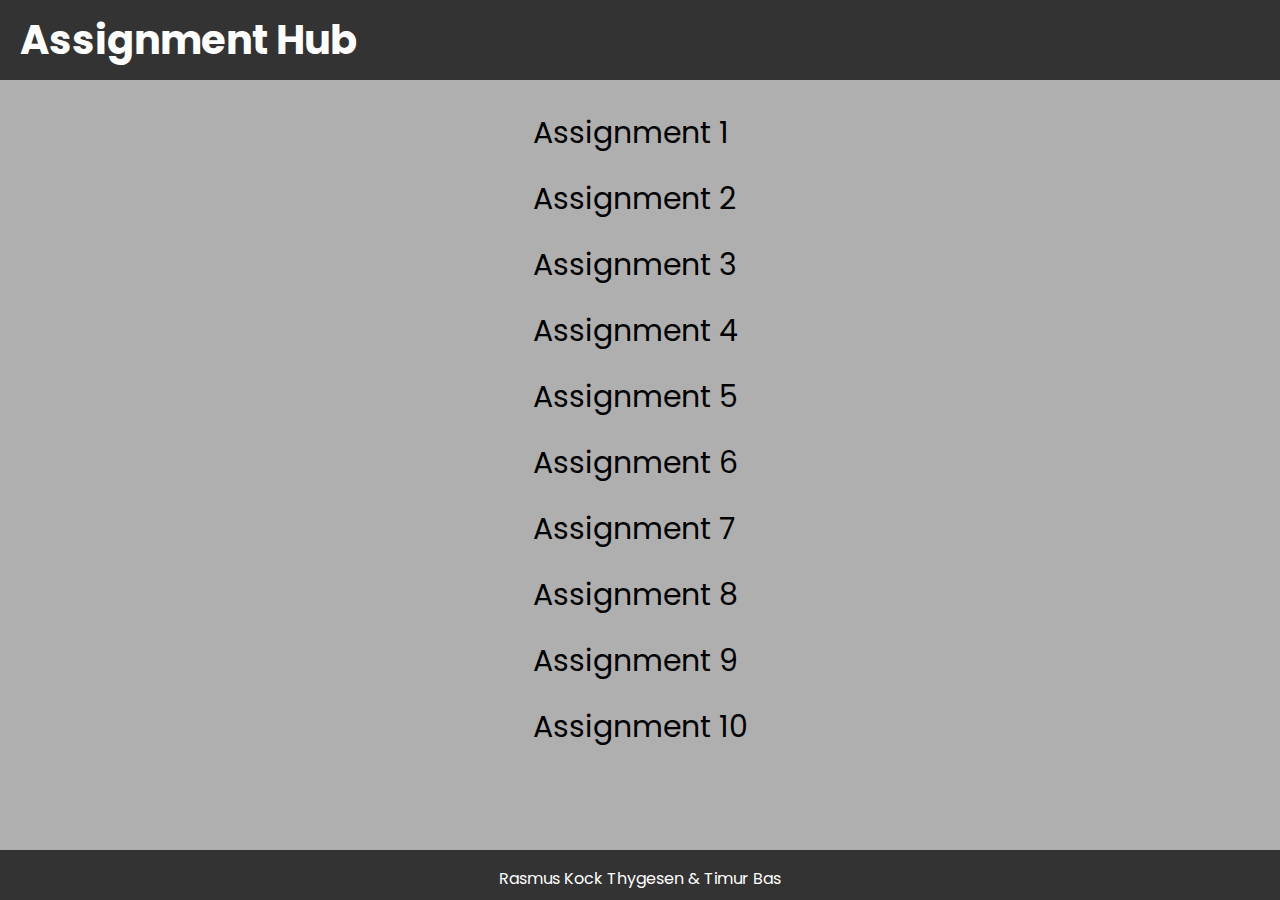
<file: index.html>
<!DOCTYPE html>
<html lang="en">
  <head>
    <meta charset="UTF-8" />
    <meta name="viewport" content="width='device-width', initial-scale=1.0" />
    <link rel="stylesheet" href="styles.css" />
    <title>HCI Assignment Hub</title>
  </head>
  <body>
    <div class="container">
      <h1 class="home"><a href="#">Assignment Hub</a></h1>
      <div class="container-links">
        <div class="links">
          <ul>
            <li>
              <a href="./Assignment1/A1.html">Assignment 1</a>
            </li>
            <li>
              <a
                href="https://github.com/TimurBas/HCI/raw/master/Assignment2/DA4_g07_assignment2.pdf"
                >Assignment 2</a
              >
            </li>
            <li>
              <a
                href="./Assignment3/A3.html"
                >Assignment 3</a
              >
            </li>
            <li>
              <a href="./Assignment4/A4.html">Assignment 4</a>
            </li>
            <li>
              <a href="./Assignment5/A5.html">Assignment 5</a>
            </li>
            <li>
              <a href="https://github.com/TimurBas/HCI/raw/master/Assignment6/DA4_g07_assignment6.pdf">Assignment 6</a>
            </li>
            <li>
              <a href="./Assignment7/A7.html">Assignment 7</a>
            </li>
            <li>
              <a href="#">Assignment 8</a>
            </li>
            <li>
              <a href="#">Assignment 9</a>
            </li>
            <li>
              <a href="#">Assignment 10</a>
            </li>
          </ul>
        </div>
      </div>
      <footer class="footer">
        <p>
          <a href="mailto:rasmusogtimur@gmail.com">Rasmus Kock Thygesen & Timur Bas</a>
        </p>
      </footer>
    </div>
  </body>
</html>
</file>
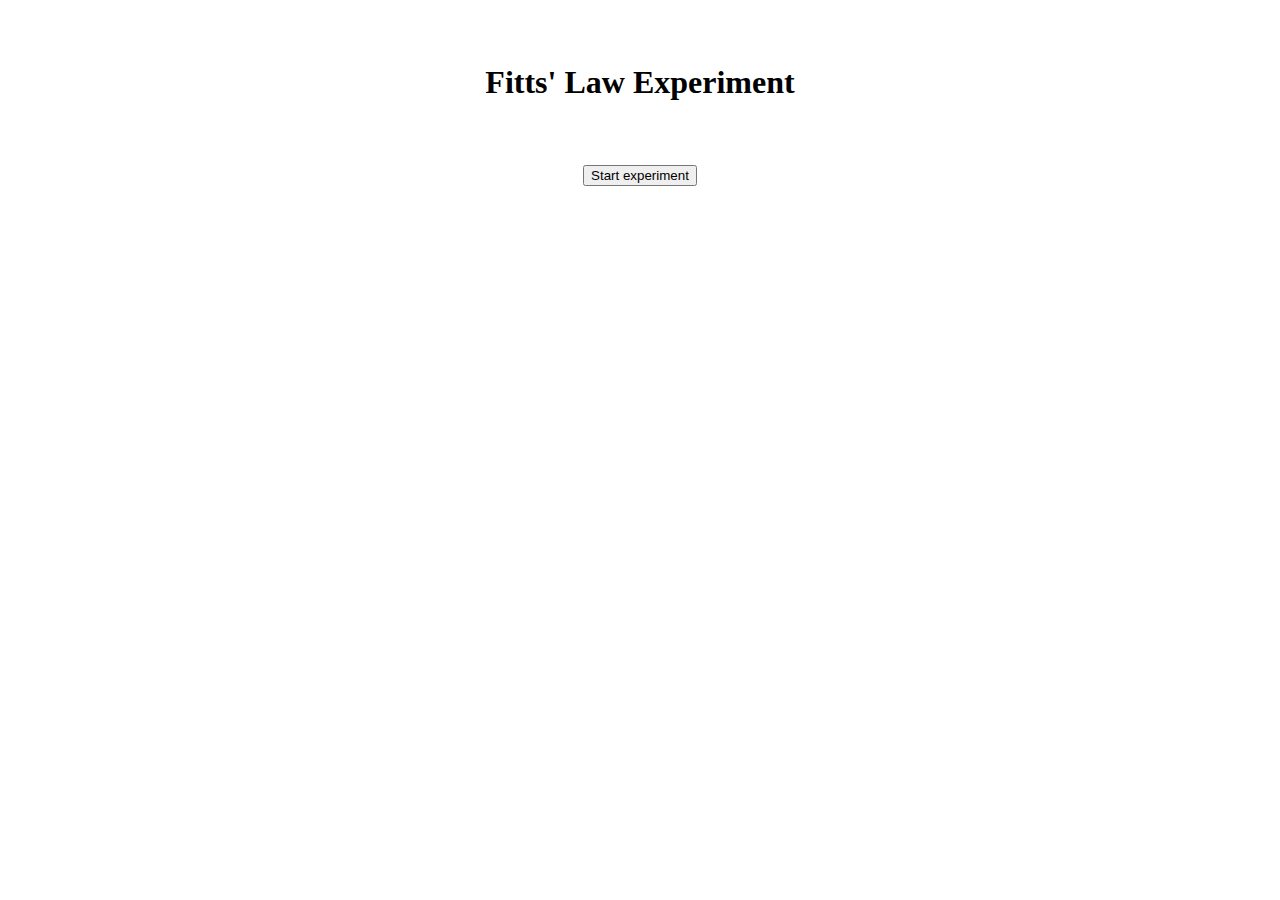
<file: Assignment3/excel/Rasmus/Fittss law/index.html>
<html>
<head>
		<link rel="stylesheet" type="text/css" href="style.css">
</head>

<body>
    <h1 id="text">Fitts' Law Experiment</h1>
    <button id="start-button">Start experiment</button> 
    <div class="container">
      <span class="left-box"></span>
	    <span class="right-box"></span>
	  </div>

   <div class="test"> </div>
   <script type="text/javascript" src="code.js"></script>
</body>

</html>
</file>
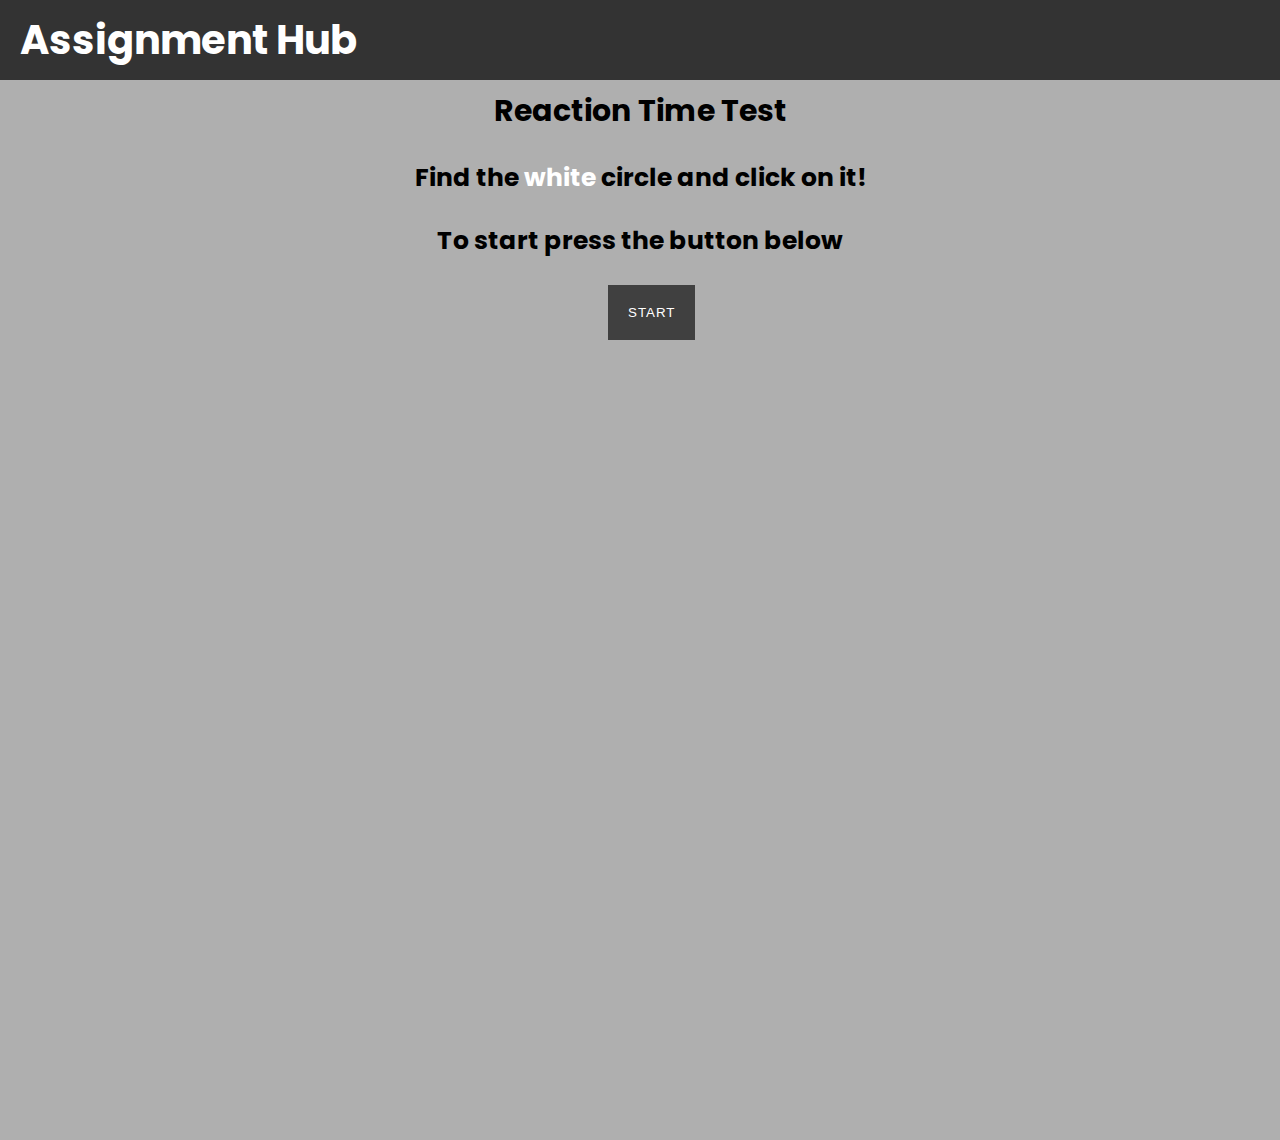
<file: Assignment1/A1.html>
<!DOCTYPE html>
<html lang="en">
    <style media="all"> 
        html, body{height:100%;} 
        #outer{
        min-height:100%;
        }
        
        * html #outer{height:100%;} /* for IE 6, if you care */
        
        body, p { margin:0; padding:0}
        
        </style>
<head>
    <meta charset="UTF-8">
    <meta name="viewport" content="width=device-width, initial-scale=1.0", shrink-to-fit=no>
    <link rel="stylesheet" href="../styles.css">
    <link rel="stylesheet" href="css/A1.css">
    <title>Reaction Time Assignment</title>
    <script src= 
    "https://smtpjs.com/v3/smtp.js"> 
    </script> 
  
    <script type="text/javascript"> 
        function sendEmail() { 
        Email.send({ 
            Host: "smtp.gmail.com", 
            Username: "rasmusogtimur@gmail.com", 
            Password: "minfarerenmand", 
            To: 'rasmusogtimur@gmail.com', 
            From: "rasmusogtimur@gmail.com", 
            Subject: "Sending Email using javascript", 
            Body: "Well that was easy!!", 
        }) 
            .then(function (message) { 
            alert("mail sent successfully") 
            }); 
        } 
    </script>
</head>
<body>
    <div class="container">
        <h1 class="home"><a href="../index.html">Assignment Hub</a></h1>
    </div>

    <h2 id="title">Reaction Time Test</h2>
    <h3 id="description1">Find the <span style="color:white">white</span> circle and click on it!</h4>
    <h3 id="description2">To start press the button below</h3>
    <button id="btn">Start</button>

    <div id="center" class="center">
        <div id="grid"></div>
    </div>
    <script src="js/script.js"></script>
</body>
</html>
</file>
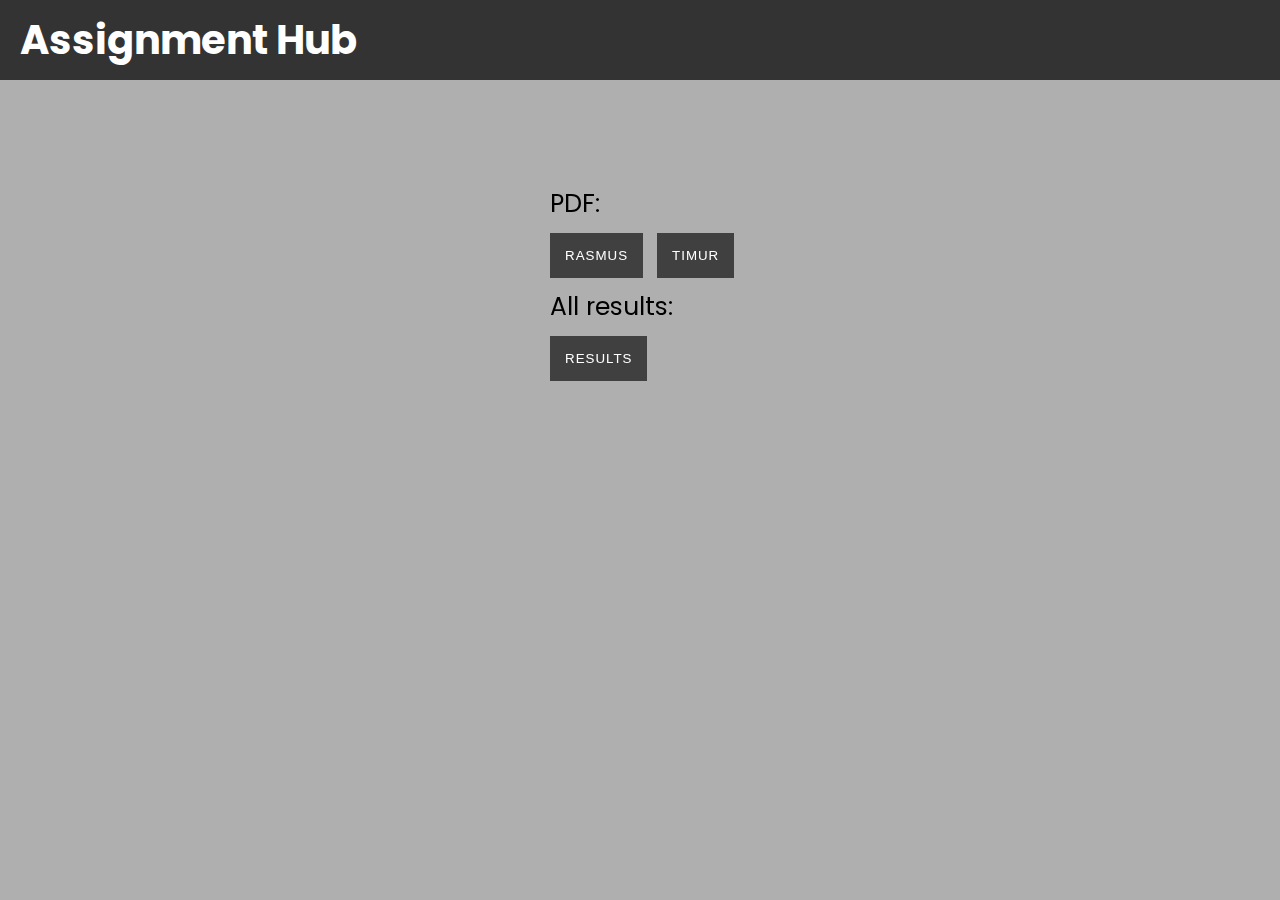
<file: Assignment3/A3.html>
<!DOCTYPE html>
<html lang="en">
    <style media="all"> 
        html, body{height:100%;} 
        #outer{
        min-height:100%;
        }
        
        * html #outer{height:100%;} /* for IE 6, if you care */
        
        body, p { margin:0; padding:0}
        
        </style>
<head>
    <meta charset="UTF-8">
    <meta name="viewport" content="width=device-width, initial-scale=1.0", shrink-to-fit=no>
    <link rel="stylesheet" href="../styles.css">
    <link rel="stylesheet" href="css/A3.css">
    <title>Fitts Law Assignment</title>
</head>
<body>
    <div class="container">
        <h1 class="home"><a href="../index.html">Assignment Hub</a></h1>
    </div>

    <div id="all">
        <div id="pdf">PDF:</div>

    <button id="btn"><a href="   https://github.com/TimurBas/HCI/raw/master/Assignment3/DA4_g07_assignment3_Rasmus.pdf">Rasmus</a></button>
    <button id="btn"><a href="https://github.com/TimurBas/HCI/raw/master/Assignment3/DA4_g07_assignment3_Timur.pdf">Timur</a></button>

    <div id="tablet">All results:</div>

    <button id="btn"><a href="https://github.com/TimurBas/HCI/raw/master/Assignment3/ALL%20TIMES.xlsx">Results</a></button>
    </div>
</body>
</html>
</file>
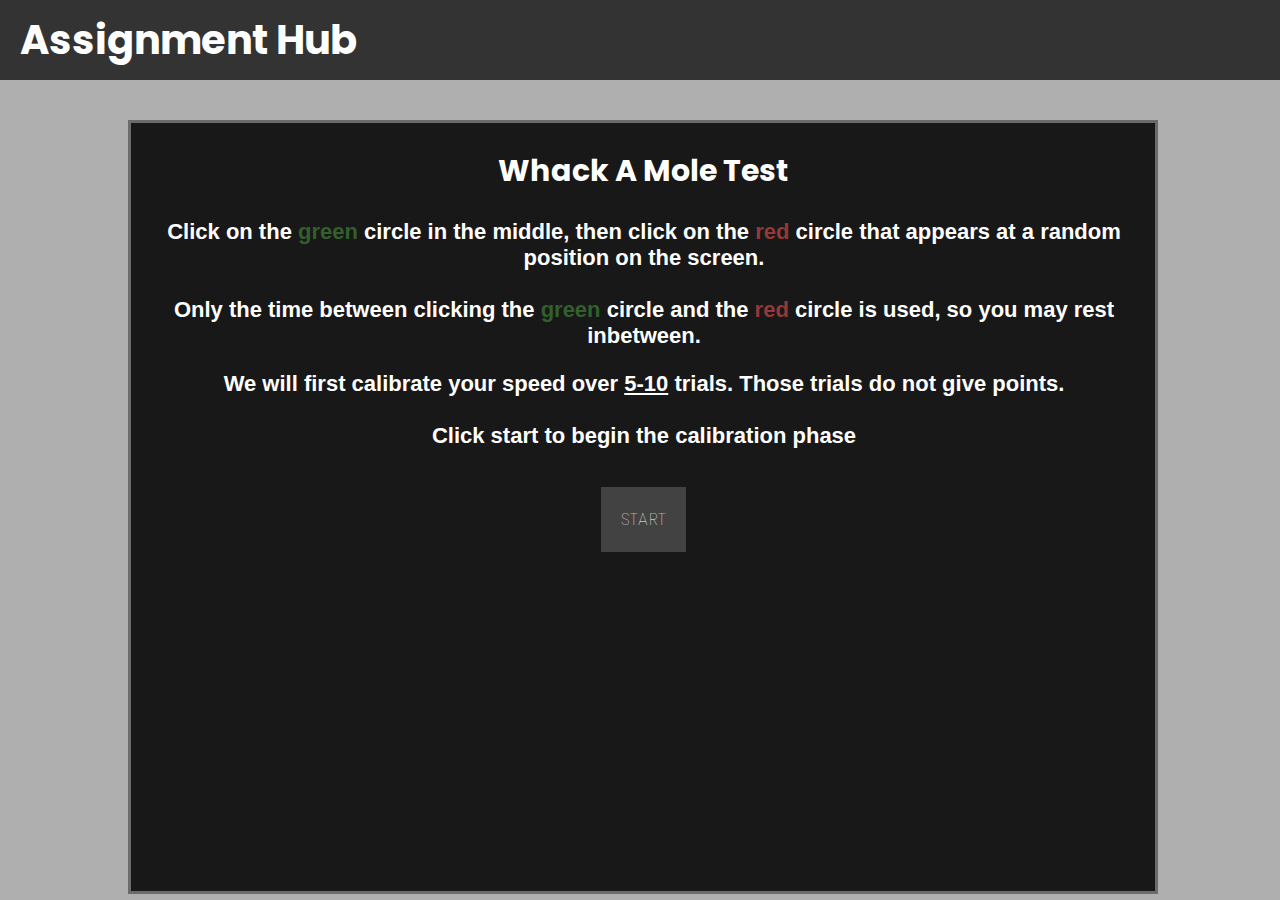
<file: Assignment4/A4.html>
<!DOCTYPE html>
<html lang="en">
    <style media="all"> 
        html, body{height:100%;} 
        #outer{
        min-height:100%;
        }
        
        * html #outer{height:100%;} /* for IE 6, if you care */
        
        body, p { margin:0; padding:0}
        
        </style>
<head>
    <meta charset="UTF-8">
    <meta name="viewport" content="width=device-width, initial-scale=1.0", shrink-to-fit=no>
    <link rel="stylesheet" href="../styles.css">
    <link rel="stylesheet" href="css/A4.css">
    <title>Whack-A-Mole Assignment</title>
    <script src= 
    "https://smtpjs.com/v3/smtp.js"> 
    </script> 
  
</head>
<body>
    <div class="container">
        <h1 class="home"><a href="../index.html">Assignment Hub</a></h1>
    </div>

    <div id="content">
        <h2 id="title">Whack A Mole Test</h2>
        <h3 id="description1">Click on the <span style="color: #325f2c">green</span> circle in the middle, then click on the <span style="color:  #943939">red</span> circle that appears at a random position on the screen. <br><br>
            Only the time between clicking the <span style="color: #325f2c">green</span> circle and the <span style="color:  #943939">red</span> circle is used, so you may rest inbetween.</h3>
        <h3 id="description2">We will first calibrate your speed over <u>5-10</u> trials. Those trials do not give points. <br><br>
            Click start to begin the calibration phase</h3>

        <div id="button">Start</div>
        <div id="main-circle"></div>
    </div>

    <script src="js/script.js"></script>
</body>
</html>
</file>
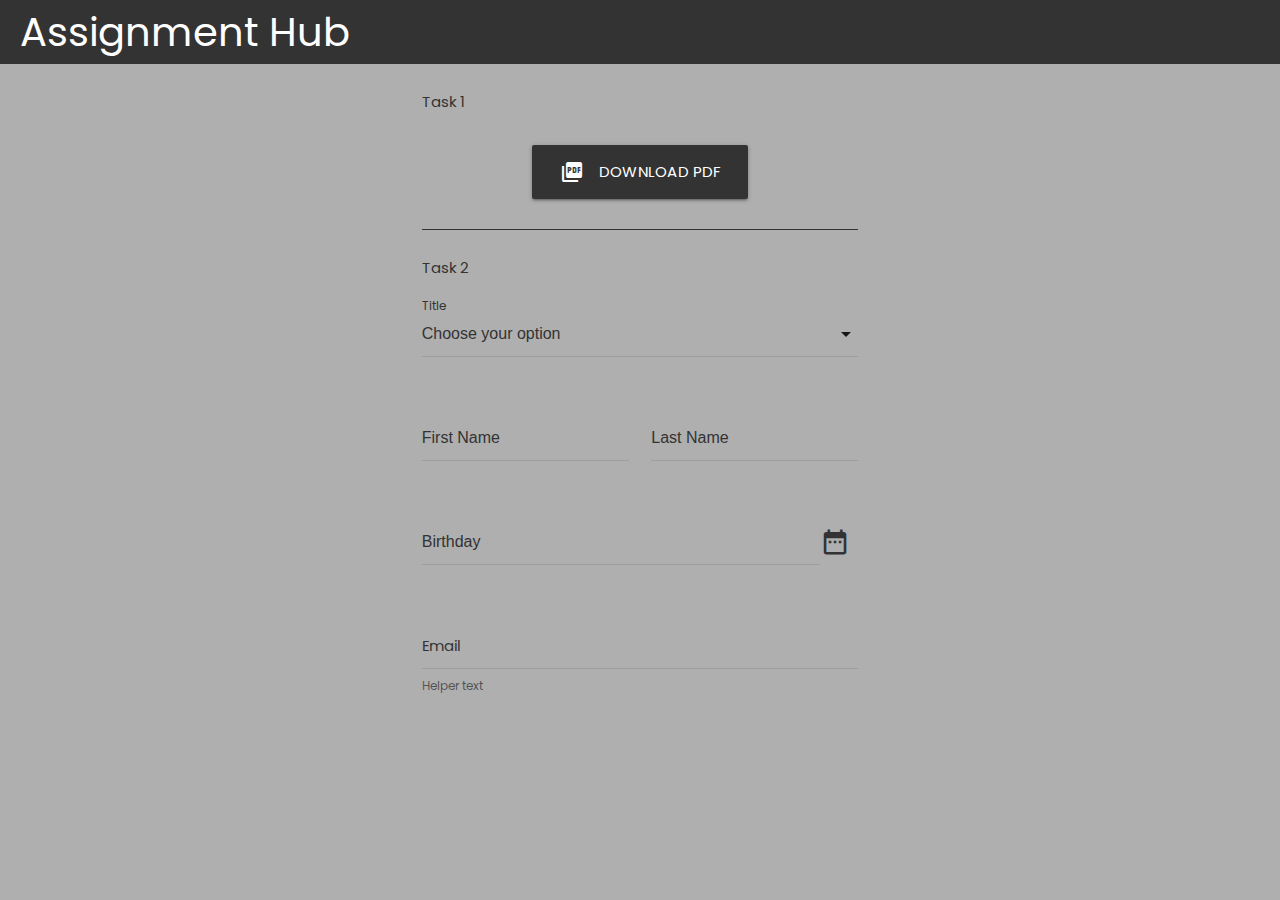
<file: Assignment5/A5.html>
<!DOCTYPE html>
<html lang="en">
<head>
    <meta charset="UTF-8">
    <meta name="viewport" content="width=device-width, initial-scale=1.0", shrink-to-fit=no>
    <link rel="stylesheet" href="../styles.css">
    <link rel="stylesheet" href="css/A5.css">

    <link href="http://fonts.googleapis.com/icon?family=Material+Icons" rel="stylesheet">
    <link rel="stylesheet" href="https://cdnjs.cloudflare.com/ajax/libs/materialize/1.0.0/css/materialize.min.css">
    <script src="https://cdnjs.cloudflare.com/ajax/libs/materialize/1.0.0/js/materialize.min.js"></script>
    <link href="https://fonts.googleapis.com/icon?family=Material+Icons" rel="stylesheet">
    
    <title>Whack-A-Mole Assignment</title>
    <script src = "https://smtpjs.com/v3/smtp.js"> </script> 
  </head>
  <body>
</head>
<body>
    <div class="container_">
        <h1 class="home"><a href="../index.html">Assignment Hub</a></h1>
    </div>
    <div class="container">
        <div class="flexbox">
            <form class="col s12">
                <div class="row">
                    <div class="input-field col s12">
                        <label>Task 1</label>
                    </div>
                </div>
                <div class="row>">
                    <div class="section">
                        <div class="input-field col s1 offset-s2 row center">
                            <a href="https://github.com/TimurBas/HCI/raw/master/Assignment5/DA4_g07_assignment5.pdf" class="waves-effect waves-light btn-large download"><i class="material-icons left">picture_as_pdf</i>Download PDF</a>
                        </div>
                    </div>
                    <div class="divider">
                                
                    </div>
                </div>
                <div class="row">
                    <div class="input-field col s12">
                        <label>Task 2</label>
                    </div>
                </div>
                <div class="row">
                    <div class="section">
                        <div class="input-field col s12">
                            <select>
                              <option value="" disabled selected>Choose your option</option>
                              <option value="1">Mr.</option>
                              <option value="2">Mrs.</option>
                              <option value="3">Ms.</option>
                              <option value="3">Miss</option>
                            </select>
                            <label>Title</label>
                          </div>
                    </div>
                </div>
                <div class="row">
                    <div class="input-field col s6">
                        <input placeholder="First Name" id="first_name" type="text" class="validate">
                    </div>
                    <div class="input-field col s6">
                        <input placeholder="Last Name" id="last_name" type="text" class="validate">
                    </div>
                </div>
                <div class="row">
                    <div class="input-field col s11">
                        <input placeholder="Birthday" id="date_of_birth" type="text" class="datepicker validate">
                        <i class="material-icons prefix">date_range</i>
                    </div>
                </div>
                <div class="row">
                    <div class="input-field col s12">
                        <input id="email" type="email" class="validate">
                        <label for="email" class="email-label">Email</label>
                        <span class="helper-text" data-error="Wrong" data-success="Right">Helper text</span>
                      </div>
                  </div>
            </form>
        </div>
        
    </div>

    <script src="js/script.js"></script>
</body>
</html>
</file>
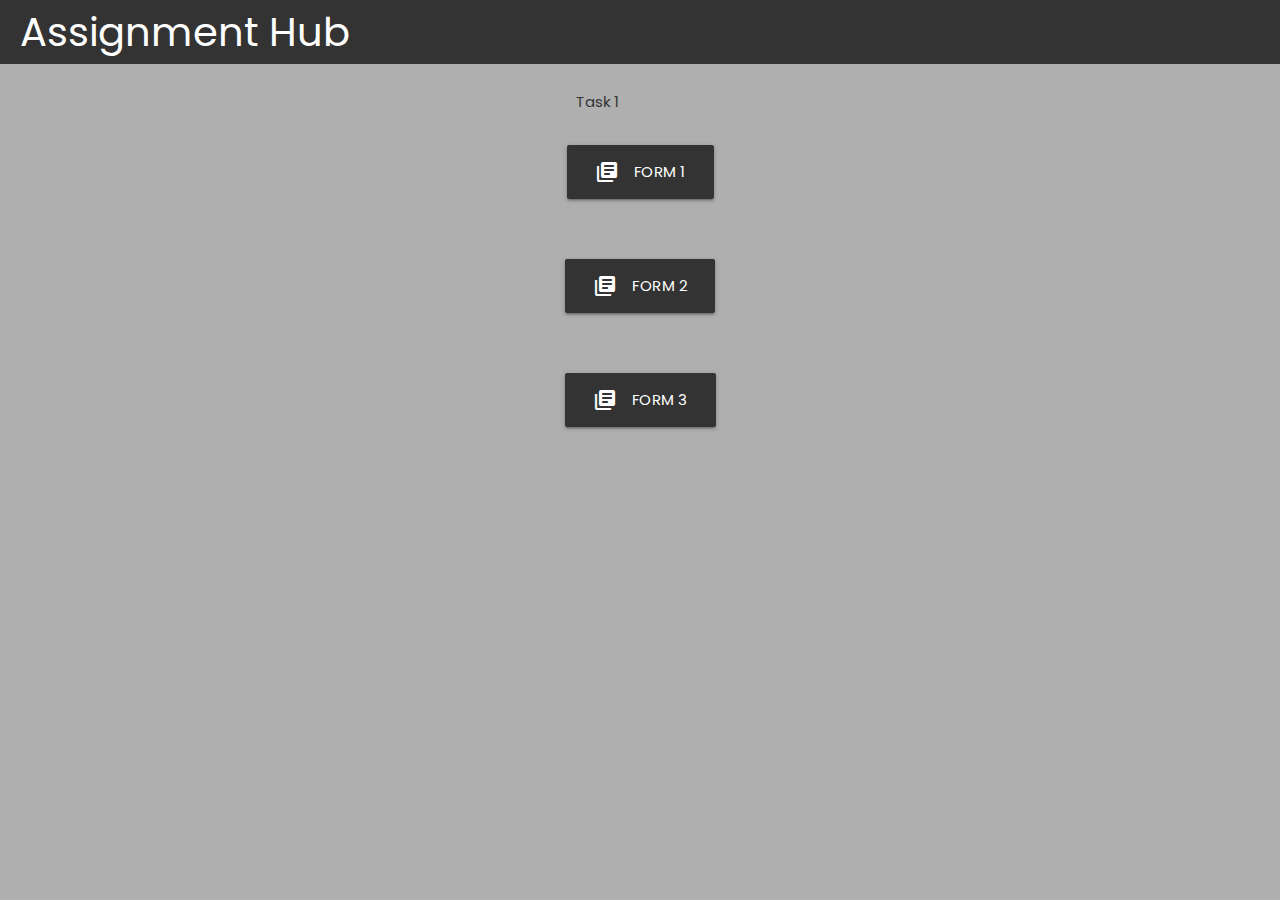
<file: Assignment7/A7.html>
<!DOCTYPE html>
<html lang="en">
<head>
    <meta charset="UTF-8">
    <meta name="viewport" content="width=device-width, initial-scale=1.0", shrink-to-fit=no>
    <link rel="stylesheet" href="../styles.css">
    <link rel="stylesheet" href="css/A7.css">

    <link href="http://fonts.googleapis.com/icon?family=Material+Icons" rel="stylesheet">
    <link rel="stylesheet" href="https://cdnjs.cloudflare.com/ajax/libs/materialize/1.0.0/css/materialize.min.css">
    <script src="https://cdnjs.cloudflare.com/ajax/libs/materialize/1.0.0/js/materialize.min.js"></script>
    <link href="https://fonts.googleapis.com/icon?family=Material+Icons" rel="stylesheet">
    
    <title>Assignment 7</title>
    <script src = "https://smtpjs.com/v3/smtp.js"> </script> 
  </head>
  <body>
</head>
<body>
    <div class="container_">
        <h1 class="home"><a href="../index.html">Assignment Hub</a></h1>
    </div>
    <div class="container">
        <div class="flexbox">
            <div class="col s12">
                <div class="row">
                    <div class="input-field col s12">
                        <label>Task 1</label>
                    </div>
                </div>
                <div class="row>">
                    <div class="section">
                        <div class="input-field col s1 offset-s2 row center">
                            <a href="./forms/form1.html" class="waves-effect waves-light btn-large download"><i class="material-icons left">library_books</i>Form 1</a>
                        </div>
                    </div>
                </div>
                <div class="row>">
                    <div class="section">
                        <div class="input-field col s1 offset-s2 row center">
                            <a href="./forms/form2.html" class="waves-effect waves-light btn-large download"><i class="material-icons left">library_books</i>Form 2</a>
                        </div>
                    </div>
                </div>
                <div class="row>">
                    <div class="section">
                        <div class="input-field col s1 offset-s2 row center">
                            <a href="./forms/form3.html" class="waves-effect waves-light btn-large download"><i class="material-icons left">library_books</i>Form 3</a>
                        </div>
                    </div>
                </div>
            </div>
        </div>
        
    </div>

    <script src="js/script.js"></script>
</body>
</html>
</file>
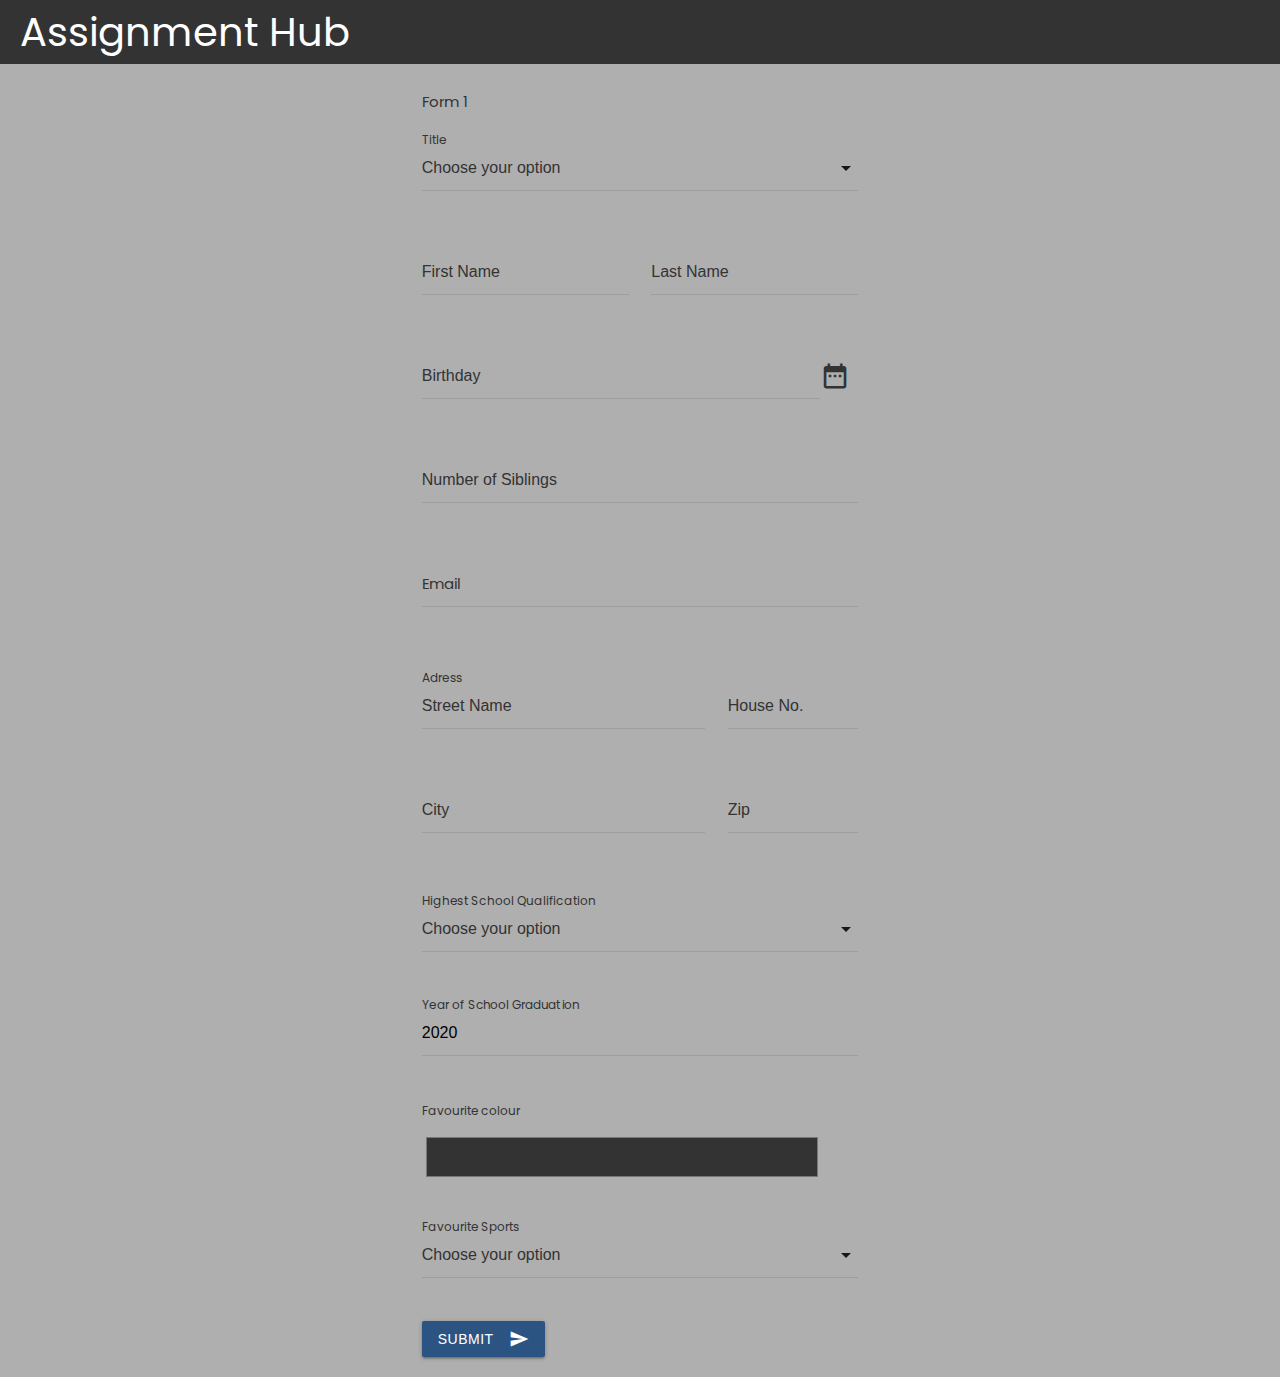
<file: Assignment7/forms/form1.html>
<!DOCTYPE html>
<html lang="en">
  <head>
    <meta charset="UTF-8" />
    <meta name="viewport" content="width=device-width, initial-scale=1.0" />

    <link rel="stylesheet" href="../../styles.css" />
    <link rel="stylesheet" href="../css/A7.css" />

    <link
      href="http://fonts.googleapis.com/icon?family=Material+Icons"
      rel="stylesheet"
    />
    <link
      rel="stylesheet"
      href="https://cdnjs.cloudflare.com/ajax/libs/materialize/1.0.0/css/materialize.min.css"
    />
    <script src="https://cdnjs.cloudflare.com/ajax/libs/materialize/1.0.0/js/materialize.min.js"></script>
    <link
      href="https://fonts.googleapis.com/icon?family=Material+Icons"
      rel="stylesheet"
    />

    <title>Form 1</title>
  </head>
  <body>
    <div class="container_">
      <h1 class="home"><a href="../../index.html">Assignment Hub</a></h1>
    </div>

    <div class="container">
      <div class="flexbox">
        <form class="col s12">
          <div class="row">
            <div class="input-field col s12">
              <label>Form 1</label>
            </div>
          </div>
          <div class="row">
            <div class="section">
              <div class="input-field col s12">
                <select>
                  <option value="" disabled selected>Choose your option</option>
                  <option value="1">Mr.</option>
                  <option value="2">Mrs.</option>
                  <option value="3">Ms.</option>
                  <option value="3">Miss</option>
                </select>
                <label>Title</label>
              </div>
            </div>
          </div>
          <div class="row">
            <div class="input-field col s6">
              <input
                placeholder="First Name"
                id="first_name"
                type="text"
                class="validate"
              />
            </div>
            <div class="input-field col s6">
              <input
                placeholder="Last Name"
                id="last_name"
                type="text"
                class="validate"
              />
            </div>
          </div>
          <div class="row">
            <div class="input-field col s11">
              <input
                placeholder="Birthday"
                id="date_of_birth"
                type="text"
                class="datepicker validate"
              />
              <i class="material-icons prefix">date_range</i>
            </div>
          </div>
          <div class="row">
            <div class="input-field col s12">
              <input
                class="validate"
                type="number"
                min="0"
                max="15"
                placeholder="Number of Siblings"
                id="number_of_siblings"
              />
            </div>
          </div>
          <div class="row">
            <div class="input-field col s12">
              <input id="email" type="email" class="validate" />
              <label for="email" class="email-label">Email</label>
              <span
                class="helper-text"
                data-error="Wrong"
                data-success="Right"
              ></span>
            </div>
          </div>
          <div class="row">
            <div class="input-field col s8">
              <input
                placeholder="Street Name"
                id="street_name"
                type="text"
                class="validate"
              />
              <label class="active">Adress</label>
            </div>
            <div class="input-field col s4">
              <input
                placeholder="House No."
                id="house_number"
                type="number"
                min="0"
                max="10000"
                class="validate"
              />
            </div>
          </div>
          <div class="row">
            <div class="input-field col s8">
              <input
                placeholder="City"
                id="city_name"
                type="text"
                class="validate"
              />
            </div>
            <div class="input-field col s4">
              <input
                placeholder="Zip"
                id="zip_code"
                type="number"
                min="0"
                max="99999"
                class="validate"
              />
            </div>
          </div>
          <div class="row">
            <div class="section">
              <div class="input-field col s12">
                <select>
                  <option value="" disabled selected>Choose your option</option>
                  <option value="1">None</option>
                  <option value="2">Grundskole</option>
                  <option value="3">Efterskole</option>
                  <option value="4">Gymnasium STX</option>
                  <option value="5">Gymnasium HHX</option>
                  <option value="6">Gymnasium HF</option>
                </select>
                <label>Highest School Qualification</label>
              </div>
            </div>
          </div>
          <div class="row">
            <div class="input-field col s12">
              <input
                placeholder="2020"
                id="school_graduation_number"
                type="number"
                value="2020"
                min="1950"
                max="2030"
                class="validate"
              />
              <label>Year of School Graduation</label>
            </div>
          </div>
          <div class="row">
            <div class="col s12">
              <label class="active">Favourite colour</label>
              <input
                id="color-picker"
                type="color"
                value="#333333"
              />
            </div>
          </div>
          <div class="row">
            <div class="section">
              <div class="input-field col s12">
                <select multiple>
                  <option value="" disabled selected>Choose your option</option>
                  <option value="1">Football</option>
                  <option value="2">Badminton</option>
                  <option value="3">Field Hockey</option>
                  <option value="4">Volleyball</option>
                  <option value="5">Basketball</option>
                  <option value="6">Tennis</option>
                  <option value="6">Cricket</option>
                  <option value="6">Table Tennis</option>
                  <option value="6">Baseball</option>
                  <option value="6">Golf</option>
                </select>
                <label>Favourite Sports</label>
              </div>
            </div>
          </div>
          <div class="row">
            <div class="col s12">
              <button
                class="btn waves-effect waves-light"
                type="submit"
                name="action"
                id="button1"
              >
                Submit
                <i class="material-icons right">send</i>
              </button>
            </div>
          </div>
        </form>
      </div>
    </div>

    <script src="../js/script.js"></script>
  </body>
</html>
</file>
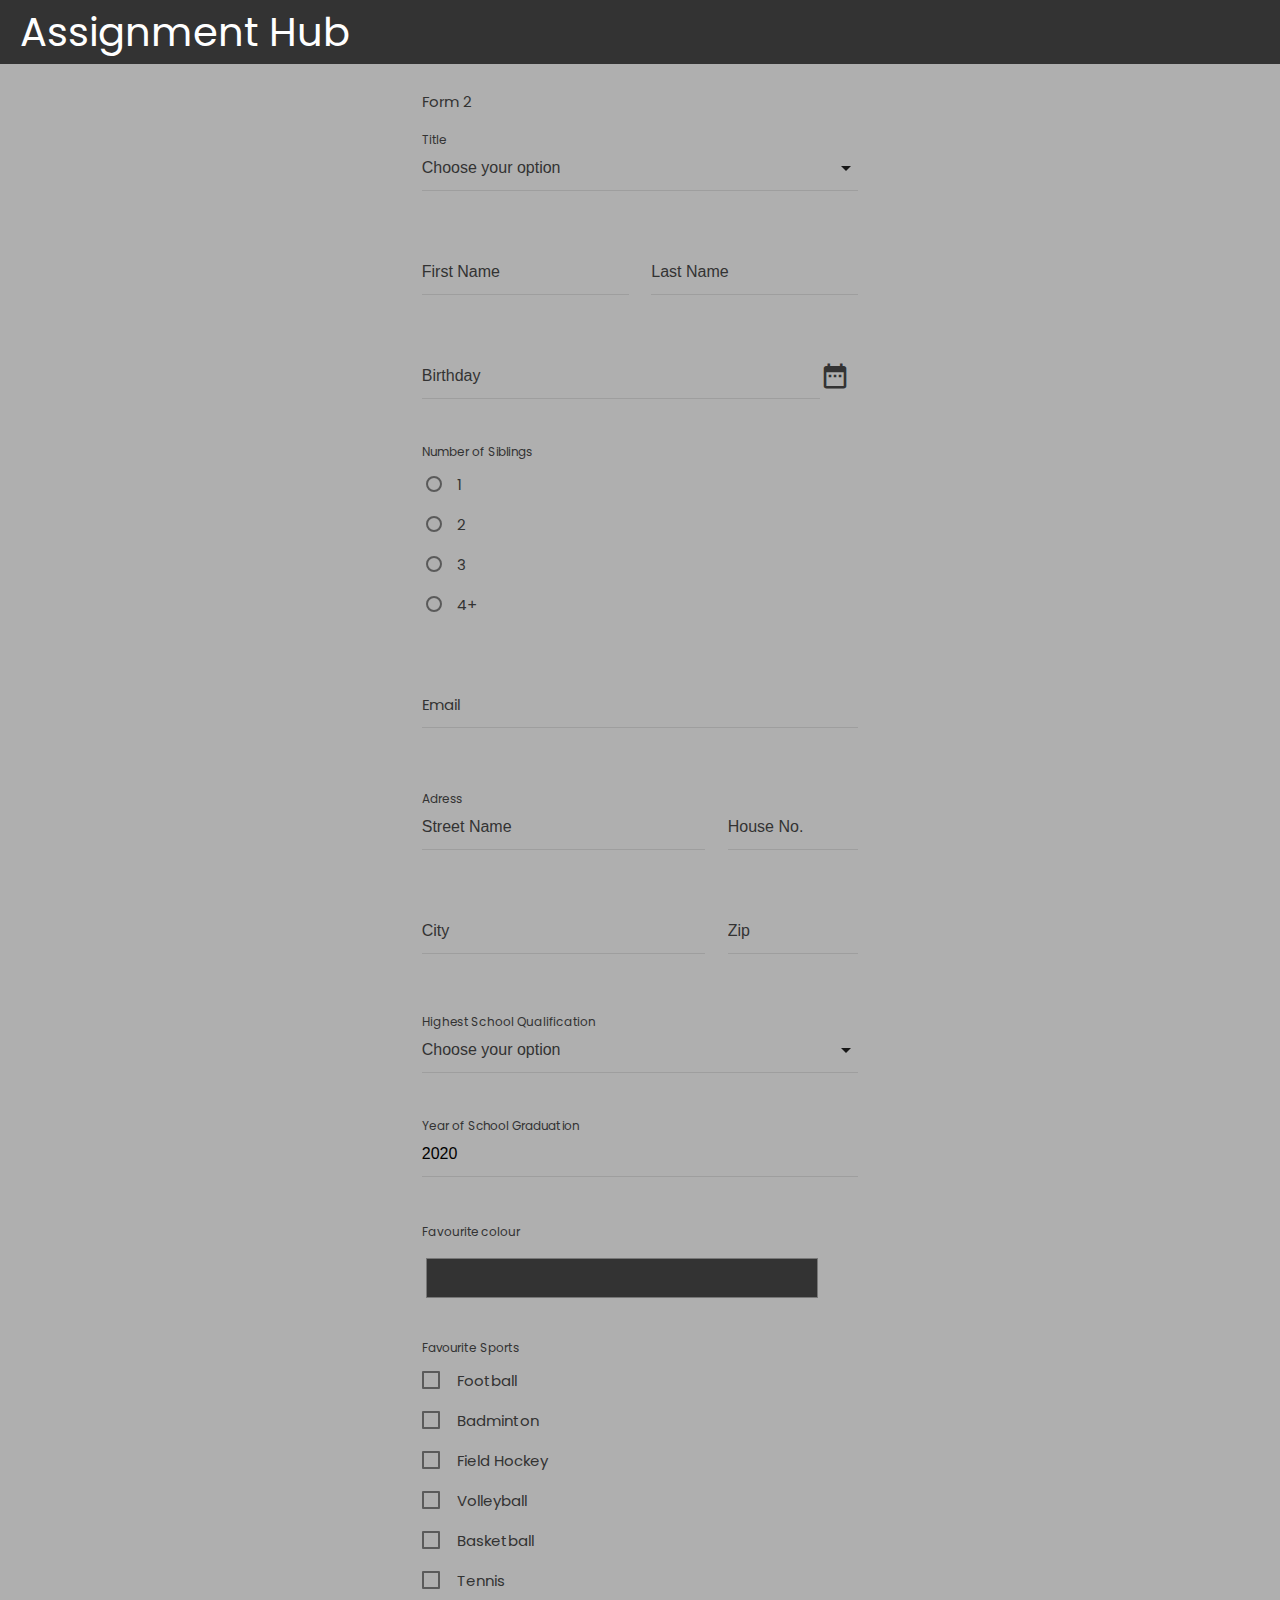
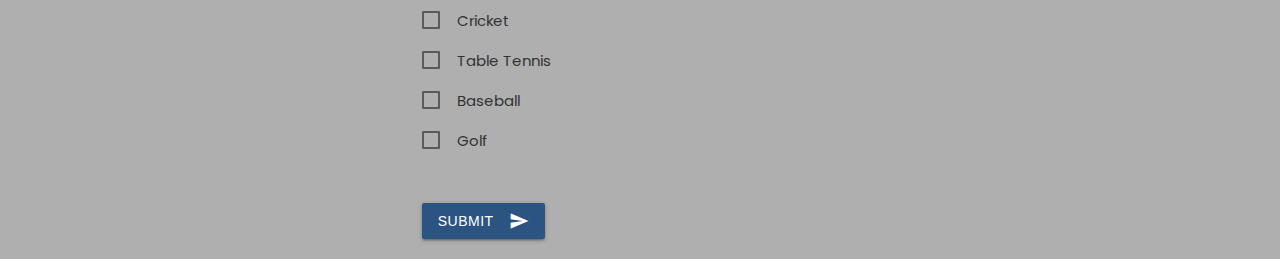
<file: Assignment7/forms/form2.html>
<!DOCTYPE html>
<html lang="en">
  <head>
    <meta charset="UTF-8" />
    <meta name="viewport" content="width=device-width, initial-scale=1.0" />

    <link rel="stylesheet" href="../../styles.css" />
    <link rel="stylesheet" href="../css/A7.css" />

    <link
      href="http://fonts.googleapis.com/icon?family=Material+Icons"
      rel="stylesheet"
    />
    <link
      rel="stylesheet"
      href="https://cdnjs.cloudflare.com/ajax/libs/materialize/1.0.0/css/materialize.min.css"
    />
    <script src="https://cdnjs.cloudflare.com/ajax/libs/materialize/1.0.0/js/materialize.min.js"></script>
    <link
      href="https://fonts.googleapis.com/icon?family=Material+Icons"
      rel="stylesheet"
    />

    <title>Form 2</title>
  </head>
  <body>
    <div class="container_">
      <h1 class="home"><a href="../../index.html">Assignment Hub</a></h1>
    </div>

    <div class="container">
      <div class="flexbox">
        <form class="col s12">
          <div class="row">
            <div class="input-field col s12">
              <label>Form 2</label>
            </div>
          </div>
          <div class="row">
            <div class="section">
              <div class="input-field col s12">
                <select>
                  <option value="" disabled selected>Choose your option</option>
                  <option value="1">Mr.</option>
                  <option value="2">Mrs.</option>
                  <option value="3">Ms.</option>
                  <option value="3">Miss</option>
                </select>
                <label>Title</label>
              </div>
            </div>
          </div>
          <div class="row">
            <div class="input-field col s6">
              <input
                placeholder="First Name"
                id="first_name"
                type="text"
                class="validate"
              />
            </div>
            <div class="input-field col s6">
              <input
                placeholder="Last Name"
                id="last_name"
                type="text"
                class="validate"
              />
            </div>
          </div>
          <div class="row">
            <div class="input-field col s11">
              <input
                placeholder="Birthday"
                id="date_of_birth"
                type="text"
                class="datepicker validate"
              />
              <i class="material-icons prefix">date_range</i>
            </div>
          </div>
          <div class="row">
            <div class="input-field col s11">
              <p>
                <label>
                  <input class="with-gap" name="group1" type="radio" />
                  <span style="color: #333333">1</span>
                </label>
              </p>
              <p>
                <label>
                  <input class="with-gap" name="group1" type="radio" />
                  <span style="color: #333333">2</span>
                </label>
              </p>
              <p>
                <label>
                  <input class="with-gap" name="group1" type="radio" />
                  <span style="color: #333333">3</span>
                </label>
              </p>
              <p>
                <label>
                  <input class="with-gap" name="group1" type="radio" />
                  <span style="color: #333333">4+</span>
                </label>
              </p>
              <label class="active">Number of Siblings</label>
            </div>
          </div>
          <div class="row">
            <div class="input-field col s12">
              <input id="email" type="email" class="validate" />
              <label for="email" class="email-label">Email</label>
              <span
                class="helper-text"
                data-error="Wrong"
                data-success="Right"
              ></span>
            </div>
          </div>
          <div class="row">
            <div class="input-field col s8">
              <input
                placeholder="Street Name"
                id="street_name"
                type="text"
                class="validate"
              />
              <label class="active">Adress</label>
            </div>
            <div class="input-field col s4">
              <input
                placeholder="House No."
                id="house_number"
                type="number"
                min="0"
                max="10000"
                class="validate"
              />
            </div>
          </div>
          <div class="row">
            <div class="input-field col s8">
              <input
                placeholder="City"
                id="city_name"
                type="text"
                class="validate"
              />
            </div>
            <div class="input-field col s4">
              <input
                placeholder="Zip"
                id="zip_code"
                type="number"
                min="0"
                max="99999"
                class="validate"
              />
            </div>
          </div>
          <div class="row">
            <div class="section">
              <div class="input-field col s12">
                <select>
                  <option value="" disabled selected>Choose your option</option>
                  <option value="1">None</option>
                  <option value="2">Grundskole</option>
                  <option value="3">Efterskole</option>
                  <option value="4">Gymnasium STX</option>
                  <option value="5">Gymnasium HHX</option>
                  <option value="6">Gymnasium HF</option>
                </select>
                <label>Highest School Qualification</label>
              </div>
            </div>
          </div>
          <div class="row">
            <div class="input-field col s12">
              <input
                placeholder="2020"
                id="school_graduation_number"
                type="number"
                value="2020"
                min="1950"
                max="2030"
                class="validate"
              />
              <label>Year of School Graduation</label>
            </div>
          </div>
          <div class="row">
            <div class="col s12">
              <label class="active">Favourite colour</label>
              <input
                id="color-picker"
                type="color"
                value="#333333"
              />
            </div>
          </div>
          <div class="row">
            <div class="section">
              <div class="input-field col s12">
                <p>
                  <label>
                    <input type="checkbox" />
                    <span>Football</span>
                  </label>
                </p>
                <p>
                  <label>
                    <input type="checkbox" />
                    <span>Badminton</span>
                  </label>
                </p>
                <p>
                  <label>
                    <input type="checkbox" />
                    <span>Field Hockey</span>
                  </label>
                </p>
                <p>
                  <label>
                    <input type="checkbox" />
                    <span>Volleyball</span>
                  </label>
                </p>
                <p>
                  <label>
                    <input type="checkbox" />
                    <span>Basketball</span>
                  </label>
                </p>
                <p>
                  <label>
                    <input type="checkbox" />
                    <span>Tennis</span>
                  </label>
                </p>
                <p>
                  <label>
                    <input type="checkbox" />
                    <span>Cricket</span>
                  </label>
                </p>
                <p>
                  <label>
                    <input type="checkbox" />
                    <span>Table Tennis</span>
                  </label>
                </p>
                <p>
                  <label>
                    <input type="checkbox" />
                    <span>Baseball</span>
                  </label>
                </p>
                <p>
                  <label>
                    <input type="checkbox" />
                    <span>Golf</span>
                  </label>
                </p>
                <label class="active">Favourite Sports</label>
              </div>
            </div>
          </div>
          <div class="row">
            <div class="col s12">
              <button
                class="btn waves-effect waves-light"
                type="submit"
                name="action"
                id="button1"
              >
                Submit
                <i class="material-icons right">send</i>
              </button>
            </div>
          </div>
        </form>
      </div>
    </div>

    <script src="../js/script.js"></script>
  </body>
</html>
</file>
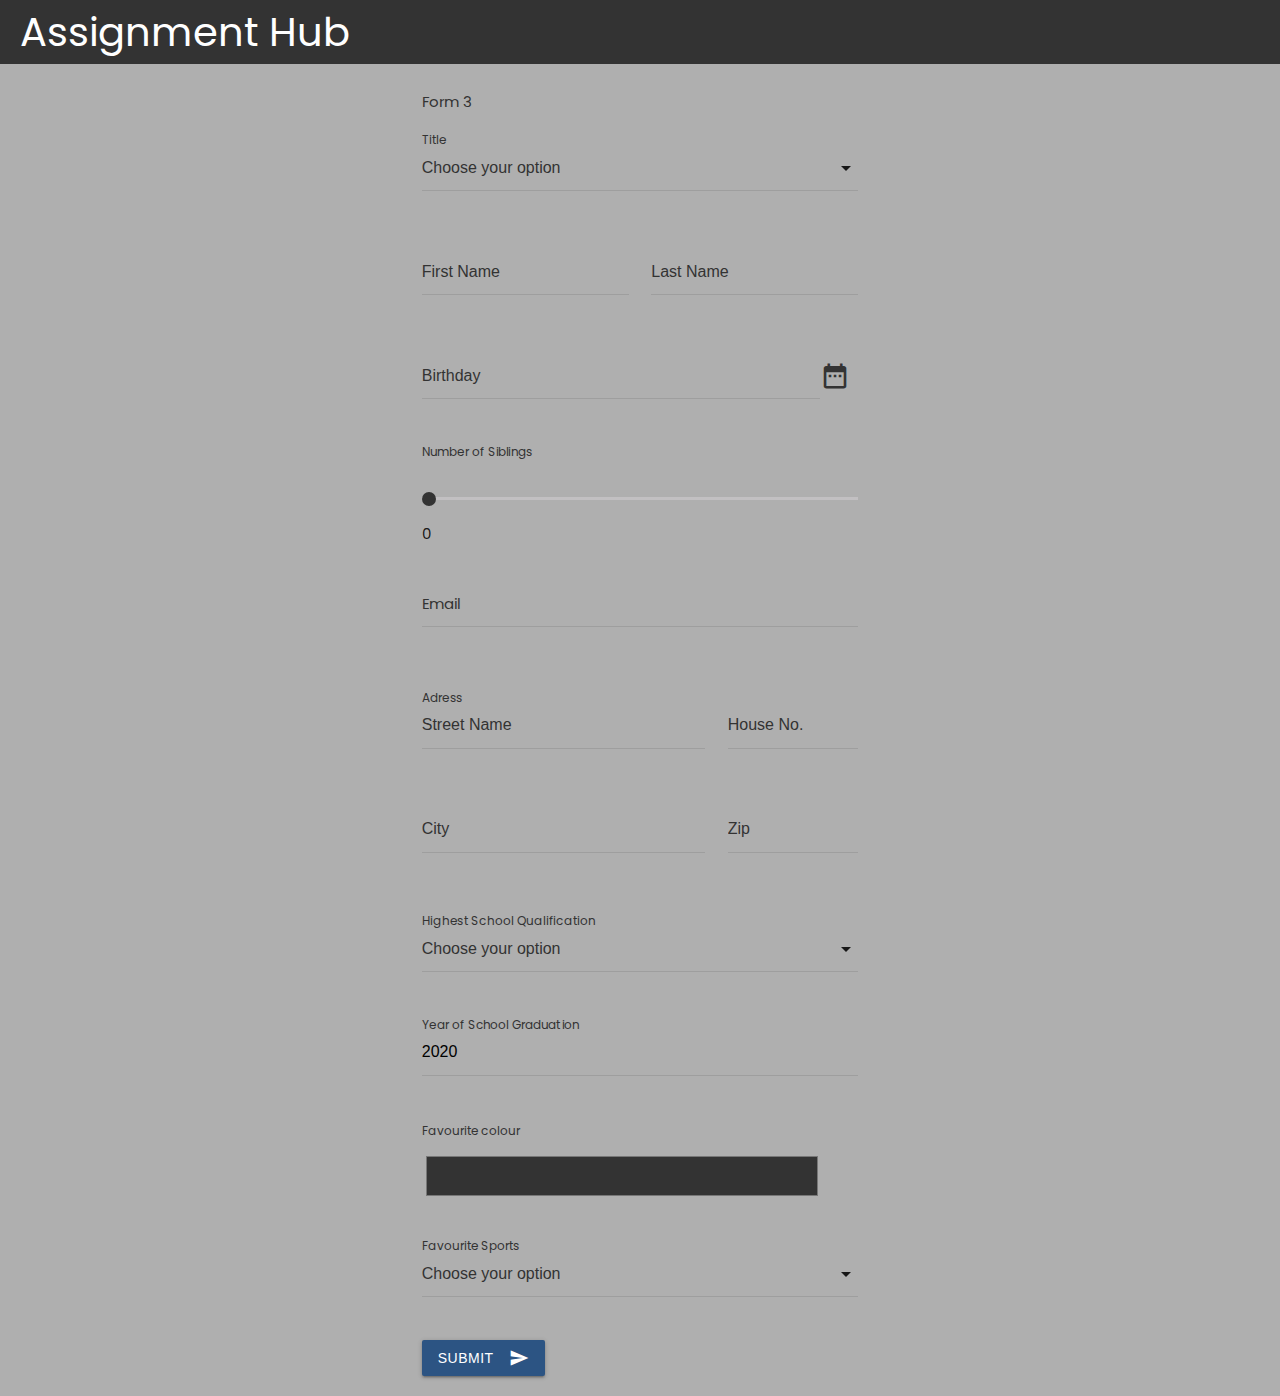
<file: Assignment7/forms/form3.html>
<!DOCTYPE html>
<html lang="en">
  <head>
    <meta charset="UTF-8" />
    <meta name="viewport" content="width=device-width, initial-scale=1.0" />

    <link rel="stylesheet" href="../../styles.css" />
    <link rel="stylesheet" href="../css/A7.css" />

    <link
      href="http://fonts.googleapis.com/icon?family=Material+Icons"
      rel="stylesheet"
    />
    <link
      rel="stylesheet"
      href="https://cdnjs.cloudflare.com/ajax/libs/materialize/1.0.0/css/materialize.min.css"
    />
    <script src="https://cdnjs.cloudflare.com/ajax/libs/materialize/1.0.0/js/materialize.min.js"></script>
    <link
      href="https://fonts.googleapis.com/icon?family=Material+Icons"
      rel="stylesheet"
    />

    <title>Form 3</title>
  </head>
  <body>
    <div class="container_">
      <h1 class="home"><a href="../../index.html">Assignment Hub</a></h1>
    </div>

    <div class="container">
      <div class="flexbox">
        <form class="col s12">
          <div class="row">
            <div class="input-field col s12">
              <label>Form 3</label>
            </div>
          </div>
          <div class="row">
            <div class="section">
              <div class="input-field col s12">
                <select>
                  <option value="" disabled selected>Choose your option</option>
                  <option value="1">Mr.</option>
                  <option value="2">Mrs.</option>
                  <option value="3">Ms.</option>
                  <option value="3">Miss</option>
                </select>
                <label>Title</label>
              </div>
            </div>
          </div>
          <div class="row">
            <div class="input-field col s6">
              <input
                placeholder="First Name"
                id="first_name"
                type="text"
                class="validate"
              />
            </div>
            <div class="input-field col s6">
              <input
                placeholder="Last Name"
                id="last_name"
                type="text"
                class="validate"
              />
            </div>
          </div>
          <div class="row">
            <div class="input-field col s11">
              <input
                placeholder="Birthday"
                id="date_of_birth"
                type="text"
                class="datepicker validate"
              />
              <i class="material-icons prefix">date_range</i>
            </div>
          </div>
          <div class="row">
            <div class="input-field col s12">
              <label class="active">Number of Siblings</label>
            </div>
            <div class="col s12">
              <input
                type="range"
                value="0"
                max="15"
                oninput="num.value = this.value"
              />
              <output class="validate" id="num">0</output>
            </div>
          </div>
          <div class="row">
            <div class="input-field col s12">
              <input id="email" type="email" class="validate" />
              <label for="email" class="email-label">Email</label>
              <span
                class="helper-text"
                data-error="Wrong"
                data-success="Right"
              ></span>
            </div>
          </div>
          <div class="row">
            <div class="input-field col s8">
              <input
                placeholder="Street Name"
                id="street_name"
                type="text"
                class="validate"
              />
              <label class="active">Adress</label>
            </div>
            <div class="input-field col s4">
              <input
                placeholder="House No."
                id="house_number"
                type="number"
                min="0"
                max="10000"
                class="validate"
              />
            </div>
          </div>
          <div class="row">
            <div class="input-field col s8">
              <input
                placeholder="City"
                id="city_name"
                type="text"
                class="validate"
              />
            </div>
            <div class="input-field col s4">
              <input
                placeholder="Zip"
                id="zip_code"
                type="number"
                min="0"
                max="99999"
                class="validate"
              />
            </div>
          </div>
          <div class="row">
            <div class="section">
              <div class="input-field col s12">
                <select>
                  <option value="" disabled selected>Choose your option</option>
                  <option value="1">None</option>
                  <option value="2">Grundskole</option>
                  <option value="3">Efterskole</option>
                  <option value="4">Gymnasium STX</option>
                  <option value="5">Gymnasium HHX</option>
                  <option value="6">Gymnasium HF</option>
                </select>
                <label>Highest School Qualification</label>
              </div>
            </div>
          </div>
          <div class="row">
            <div class="input-field col s12">
              <input
                placeholder="2020"
                id="school_graduation_number"
                type="number"
                value="2020"
                min="1950"
                max="2030"
                class="validate"
              />
              <label>Year of School Graduation</label>
            </div>
          </div>
          <div class="row">
            <div class="col s12">
              <label class="active">Favourite colour</label>
              <input
                id="color-picker"
                type="color"
                value="#333333"
              />
            </div>
          </div>
          <div class="row">
            <div class="section">
              <div class="input-field col s12">
                <select multiple>
                  <option value="" disabled selected>Choose your option</option>
                  <option value="1">Football</option>
                  <option value="2">Badminton</option>
                  <option value="3">Field Hockey</option>
                  <option value="4">Volleyball</option>
                  <option value="5">Basketball</option>
                  <option value="6">Tennis</option>
                  <option value="6">Cricket</option>
                  <option value="6">Table Tennis</option>
                  <option value="6">Baseball</option>
                  <option value="6">Golf</option>
                </select>
                <label>Favourite Sports</label>
              </div>
            </div>
          </div>
          <div class="row">
            <div class="col s12">
              <button
                class="btn waves-effect waves-light"
                type="submit"
                name="action"
                id="button1"
              >
                Submit
                <i class="material-icons right">send</i>
              </button>
            </div>
          </div>
        </form>
      </div>
    </div>

    <script src="../js/script.js"></script>
  </body>
</html>
</file>
<file: styles.css>
@import url("https://fonts.googleapis.com/css2?family=Poppins:wght@200;400;600&display=swap");

body {
    margin: 0px;
    background-color: #afafaf;
    font-family: "Poppins", sans-serif;
}

/* Home */

.home {
    user-select: none;
    background-color: #333333;
    color: white;
    font-size: 40px;
    margin: 0px;
    padding: 10px 20px;
}

.home a {
    color: white;
    text-decoration: none;
    transition: all 0.3s ease 0s;
}

.home a:visited {
    color: white;
}

.home a:hover {
    color: rgba(255, 255, 255, 0.561);
}

/* Links */

.links {
    margin: auto;
    width: 255px;
    text-align: left;
}


.links ul {
    display: inline-block;
    margin: 0;
    padding: 20px;
    list-style-type: none;
}

.links li {
    font-size:30px;
    padding: 10px 0px;
}

.links li a {
    color: black;
    text-decoration: none;
    transition: all 0.3s ease 0s;
}

.links li a:hover {
    color: white;
}


/* Footer */

.footer {
  position: fixed;
  left: 0;
  bottom: 0;
  height: 50px;
  width: 100%;
  background-color:#333333;
  color: white;
  text-align: center;
}

.footer a {
    text-decoration: none;
}

.footer a:hover {
    color: rgba(255, 255, 255, 0.561);
}

a[href^="mailto"] { 
    color: white;
    transition: all 0.3s ease 0s;
 }
</file>
<file: Assignment3/excel/Rasmus/Fittss law/style.css>
body {
	position: relative;
	width: 50%;
	margin: 0 auto;
	font-family: "Tahoma", "Geneva", sans-serif;
	text-align: center;
}

h1 {
	font-family: "Georgia", serif;
	text-align: center;
	margin-top: 2em;
	margin-bottom: 2em;
}
h3{
	font-family: "Georgia", serif;
	text-align: center;
	margin-top: 2em;
	margin-bottom: 2em;	
}

p {
	line-height: 1.5em;
	padding: 1em;
	border: solid #333;
	border-width: 0 1px 0 1px;
}

.disabledBox {
    pointer-events: none;
}

.right-box{
	visibility: hidden;
	display: inline-block;
	border-style: solid;
	width: 100px;
	height: 200px;
	position: relative;
	left: 0px;
	background-color: black;
}

.borderStyle{
	border-style: solid;
	border-color: red;
}

.left-box{
	visibility: hidden;
	display: inline-block;
	width: 60px;
	height: 200px;
	position: relative;
	top:0px;
	left: 0px;
	border-style: solid;
	background-color: black;
}
.container{
	margin-top:2em;
	margin-left: -15%;
}
</file>
<file: Assignment1/css/A1.css>
:root {
    --grid-size: 1;
    --grid-pixel-size: 0;
    --center-height: calc(100% - 150px);
}

.center {
    height: var(--center-height);
    display: flex;
    justify-content: center;
    align-items: center;
    flex-direction: column;
    padding-top: 50px;
}

#title {
    text-align: center;
    margin: 8px;
    font-size: 30px;
    transition: all 0.3s ease 0s;
}

#description1, #description2, #result{
    text-align: center;
    font-size: 25px;
    transition: all 0.3s ease 0s;
}

#btn {
    user-select: none;
    margin-left: 47.5%;
    border: none;
    background: #404040;
    color: #ffffff !important;
    font-weight: 100;
    padding: 20px;
    text-transform: uppercase;
    letter-spacing: 1px;
    display: inline-block;
    transition: all 0.3s ease 0s;
}

#btn:hover {
    background:  rgba(224, 18, 18, 0.561);
    -webkit-box-shadow: 0px 5px 40px -10px rgba(0,0,0,0.57);
    box-shadow: 0px 5px 40px -10px rgba(0,0,0,0.57) ;
    -moz-box-shadow: 0px 5px 40px -10px rgba(0,0,0,0.57);
    cursor: pointer;
}

#retry {
    letter-spacing: 1px;
    border: none;
    background: #404040;
    color: #ffffff !important;
    font-weight: 100;
    padding: 20px;
    text-transform: uppercase;
    display: inline-block;
    transition: all 0.3s ease 0s;
}

#retry:hover {
    color: #ffffff !important;
    background:  rgba(224, 18, 18, 0.561);
    -webkit-box-shadow: 0px 5px 40px -10px rgba(0,0,0,0.57);
    box-shadow: 0px 5px 40px -10px rgba(0,0,0,0.57) ;
    -moz-box-shadow: 0px 5px 40px -10px rgba(0,0,0,0.57);
    cursor: pointer;
}

#grid {
    height: var(--grid-pixel-size);
    width: var(--grid-pixel-size);
    margin-top: -2%;
    display: inline-grid;
}

.grid-item-1 {
    height: calc(var(--grid-pixel-size) / var(--grid-size) - 10px);
    width: calc(var(--grid-pixel-size) / var(--grid-size) - 10px);
    background-color: #e6eaff;
    text-align: center;
    cursor: pointer;
    margin: 5px;
    border-radius: 50%;
}

.grid-item-1:hover{
    background-color: #e6eaffd7;
}

.grid-item-2 {
    height: calc(var(--grid-pixel-size) / var(--grid-size) - 10px);
    width: calc(var(--grid-pixel-size) / var(--grid-size) - 10px);
    background-color: #5f9baa;
    text-align: center;
    margin: 5px;
}

.grid-item-3 {
    height: calc(var(--grid-pixel-size) / var(--grid-size) - 10px);
    width: calc(var(--grid-pixel-size) / var(--grid-size) - 10px);
    background-color: #46717c;
    text-align: center;
    margin: 5px;
}

.grid-item-4 {
    height: calc(var(--grid-pixel-size) / var(--grid-size) - 10px);
    width: calc(var(--grid-pixel-size) / var(--grid-size) - 10px);
    background-color: #294349;
    text-align: center;
    margin: 5px;
    border-radius: 50%;
}

#alertMessage {
    user-select: none;
    margin: 0;
    top: 25%;
    position: absolute;
    left: 50%;
    margin-right: -50%;
    transform: translate(-50%, -50%);
    border: none;
    background: #404040;
    color: #ffffff !important;
    font-weight: 100px;
    padding: 20px;
    text-transform: uppercase;
    letter-spacing: 1px;
    display: inline-block;
    transition: all 0.3s ease 0s;
}

.reaction-time-result {
    color: black;
    font-size: 20px;
}
</file>
<file: Assignment3/css/A3.css>
#all {
    position: fixed;
    top: 25%;
    left: 50%;
    margin-top: -50px;
    margin-left: -100px;
}

#pdf, #tablet, #mouse {
    margin: 10px;
    text-align: left;
    font-size: 25px;
    transition: all 0.3s ease 0s;
}

#btn {
    user-select: none;
    border: none;
    background: #404040;
    color: #ffffff !important;
    font-weight: 100;
    padding: 15px;
    margin-left: 10px;
    text-transform: uppercase;
    letter-spacing: 1px;
    display: inline-block;
    transition: all 0.3s ease 0s;
}

#btn:hover {
    background:  rgba(224, 18, 18, 0.561);
    -webkit-box-shadow: 0px 5px 40px -10px rgba(0,0,0,0.57);
    box-shadow: 0px 5px 40px -10px rgba(0,0,0,0.57) ;
    -moz-box-shadow: 0px 5px 40px -10px rgba(0,0,0,0.57);
    cursor: pointer;
}

#btn a {
    text-decoration: none;
    color: white;
}
</file>
<file: Assignment4/css/A4.css>
@import url("https://fonts.googleapis.com/css2?family=Poppins:wght@200;400;600&display=swap");

:root{
    --width: 1024px;
    --height: 768px;
}

#title {
    text-align: center;
    font-size: 30px;
    transition: all 0.3s ease 0s;
    color: white;
}

#description1, #description2{
    max-width: 1000px;
    margin-left: 13px;
    text-align: center;
    font-size: 22px;
    transition: all 0.3s ease 0s;
    color: rgb(255, 255, 255);
    font-family: sans-serif;
} 

#content {
    display: inline-block;
    border: solid 3px rgb(107, 107, 107);
    background-color:  rgb(24, 24, 24);
    width: var(--width);
    height: var(--height);
    position: relative;
    margin-top:  40px;
    margin-left: calc(50% - var(--width)/2);
    text-align: center;
}

#round {
    display: inline-block;
    margin-top: 7px;
    right: 447px;
    position: absolute;
    font-size: 20px;
    user-select: none;  
}

#score {
    display: inline-block;
    margin-top: 7px;
    left: 450px;
    position: absolute;
    font-size: 20px;
    user-select: none;  
}

#main-circle {
    position: absolute;
    height: 30px;
    width: 30px;
    background-color: #325f2c;
    text-align: center;
    cursor: pointer;
    border-radius: 50%;
    margin-left: calc(var(--width)/2 - 15px);
    margin-top: calc(var(--height)/2 - 15px);
}

#main-circle:hover{
    transform: scale(1.1);
    background-color: #25701b;
}

.circle-1 {
    height: 10px;
    width: 10px;
    background-color: #943939;
    text-align: center;
    cursor: pointer;
    border-radius: 50%;
}

.circle-2 {
    height: 30px;
    width: 30px;
    background-color: #943939;
    text-align: center;
    cursor: pointer;
    border-radius: 50%;
}

.circle-3 {
    height: 50px;
    width: 50px;
    background-color: #943939;
    text-align: center;
    cursor: pointer;
    border-radius: 50%;
}

.circle-1:hover, .circle-2:hover, .circle-3:hover {
    transform: scale(1.1);
}

#button {
    margin-top: 16px;
    text-align: center;  
    user-select: none;
    border: none;
    background: rgb(66, 66, 66);
    color: #ffffff !important;
    font-weight: 100;
    padding: 20px;
    text-transform: uppercase;
    letter-spacing: 1px;
    display: inline-block;
    transition: all 0.3s ease 0s;
}

#button:hover {
    background: rgb(88, 88, 88);
    cursor: pointer;
}

#results {
    line-height: 25px;
    margin-top: 270px;
    text-align: center;  
    border: solid 3px rgb(107, 107, 107);
    background: rgb(66, 66, 66);
    color: #ffffff !important;
    font-weight: 100;
    padding: 20px;
    text-transform: uppercase;
    letter-spacing: 1px;
    display: inline-block;
    transition: all 0.3s ease 0s;
    font-family: sans-serif;
}

#countdown {
    margin-top: calc(var(--height)/2 - 32.5px);
    text-align: center;  
    user-select: none;
    border: none;
    background: rgb(66, 66, 66);
    color: #ffffff !important;
    font-weight: 100;
    padding: 20px;
    text-transform: uppercase;
    letter-spacing: 2px;
    display: inline-block;
    transition: all 0.3s ease 0s;
    font-family: sans-serif;
}
</file>
<file: Assignment5/css/A5.css>
.flexbox {
    display: flex;
    flex-wrap: wrap;
    justify-content: center;
    align-items: center;
  }

::placeholder { /* Chrome, Firefox, Opera, Safari 10.1+ */
    color: #333333 !important;
    opacity: 1; /* Firefox */
  }

  /* valid color */
  .input-field input[type=text].valid {
    border-bottom: 1px solid #000;
    box-shadow: 0 1px 0 0 #000;
  }

  /* invalid color */
  .input-field input[type=text].invalid {
    border-bottom: 1px solid #000;
    box-shadow: 0 1px 0 0 #000;
  }

  /* valid color */
  .input-field>label {
    color: #333333 !important;
  }

  /* label focus color */
 .input-field input:focus + label {
    color: #333333 !important;
  }

  /* label underline focus color */
  .row .input-field input:focus {
    border-bottom: 1px solid #333333 !important;
    box-shadow: 0 1px 0 0 #333333 !important
  }

  .select-dropdown{
    color: #333333;
  }
  ul.dropdown-content.select-dropdown li span {
    color: #000; 
}

.datepicker-date-display {
    background-color: #2c5483 !important;
}

.datepicker-day-button:focus {
    color: white !important;
    background-color: #3970af !important;
}

.datepicker-done,
.datepicker-cancel,
.select-dropdown li>span,
.is-today {
    color: black !important
}

td.is-selected,
.month-prev:active,
.month-prev:focus,
.month-next:active,
.month-next:focus {
    background-color: #2c5483 !important
}

td.is-selected.is-today {
    color: white !important
}

.input-field .prefix {
    user-select: none;
    cursor: pointer;
    color: #333333 !important;
}

.download{
  background-color: #333333 !important;
}

.divider {
  background-color: #333333 !important;
}
</file>
<file: Assignment7/css/A7.css>
.flexbox {
    display: flex;
    flex-wrap: wrap;
    justify-content: center;
    align-items: center;
  }

::placeholder { /* Chrome, Firefox, Opera, Safari 10.1+ */
    color: #333333 !important;
    opacity: 1; /* Firefox */
  }

  /* valid color */
  .input-field input[type=text].valid {
    border-bottom: 1px solid #000;
    box-shadow: 0 1px 0 0 #000;
  }

  /* invalid color */
  .input-field input[type=text].invalid {
    border-bottom: 1px solid #000;
    box-shadow: 0 1px 0 0 #000;
  }

  /* valid color */
  .input-field>label {
    color: #333333 !important;
  }

  /* label focus color */
 .input-field input:focus + label {
    color: #333333 !important;
  }

  /* label underline focus color */
  .row .input-field input:focus {
    border-bottom: 1px solid #333333 !important;
    box-shadow: 0 1px 0 0 #333333 !important
  }

  .select-dropdown{
    color: #333333 !important;
  }
  ul.dropdown-content.select-dropdown li span {
    color: #000; 
}

.datepicker-date-display {
    background-color: #2c5483 !important;
}

.datepicker-day-button:focus {
    color: white !important;
    background-color: #3970af !important;
}

.datepicker-done,
.datepicker-cancel,
.select-dropdown li>span,
.is-today {
    color: black !important
}

td.is-selected,
.month-prev:active,
.month-prev:focus,
.month-next:active,
.month-next:focus {
    background-color: #2c5483 !important
}

td.is-selected.is-today {
    color: white !important
}

.input-field .prefix {
    user-select: none;
    cursor: pointer;
    color: #333333 !important;
}

.download{
  background-color: #333333 !important;
}

.divider {
  background-color: #333333 !important;
}

[type="radio"]:checked+span:after, [type="radio"].with-gap:checked+span:after {
  background-color: #333333 !important;
}

[type="radio"].with-gap:checked+span:before, [type="radio"].with-gap:checked+span:after {
  border: 2px solid #333333 !important;
}

input[type="color"] {
	display: block;
	width: 400px;
	height: 50px;
  border: none;
  margin-top: 10px;
}

input[type="range"]{
  width: 85%;
  height: 20px;
  -webkit-appearance: none;
  background-color: #333333;
  border: none !important;
  outline: none;
}

input[type="range"]::-webkit-slider-thumb{
  -webkit-appearance: none;
  height: 20px;
  width: 20px;
  background-color: #333333 !important;
  cursor: pointer;
  border-radius: 50%;
}
input[type="range"]:active::-webkit-slider-thumb{
  border: 5px solid #1f1f1f !important; 
}

[type="checkbox"] + span:not(.lever) {
  color: #333333 !important;
}

.btn {
  background-color: #2c5483 !important;
}

input[type="color" i] {
  background-color: #afafaf !important;
}

input[type="color"]:focus{
  outline: none;
}

label {
  color: #333333 !important;
}
</file>
